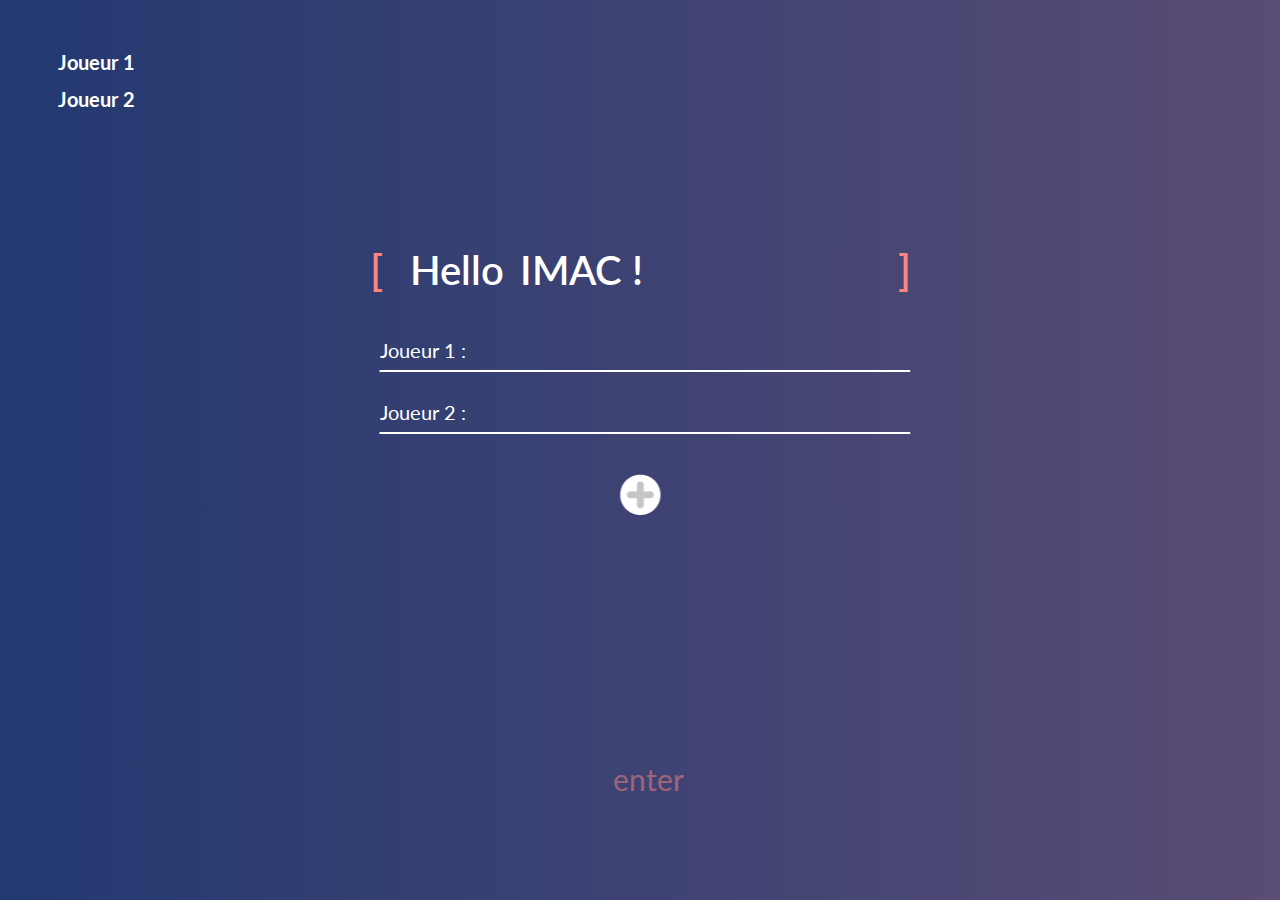
<file: VERSION FINALE/index.html>
<!DOCTYPE html>
<html>
	<head>
		<meta charset="UTF-8">
		<meta name="viewport" content="width=device-width, initial-scale=1.0, maximum-scale=1.0, user-scalable=no">
	    <title>Random games</title>
	    <link href="https://fonts.googleapis.com/css?family=Lato" rel="stylesheet">
	    <link rel='stylesheet' type='text/css' href='styles/style.css'/>
	</head>
	<body>
		<div id="joueur">
			<h1 class="name" id="name"> Joueur 1 </h1>
			<h1 class="name2" id="name2"> Joueur 2 </h1>
		</div>
		<div class="content">
      		<div class="content__container">
       			<p class="content__container__text"> Hello </p>
      			<ul class="content__container__list">
		        	<li class="content__container__list__item"> IMAC ! </li>
		        	<li class="content__container__list__item"> bob ! </li>
		        	<li class="content__container__list__item"> users ! </li>
		        	<li class="content__container__list__item"> everybody ! </li>
        		</ul>
     		</div>
	    	<form id="form" method="post" onsubmit="return false;">
	            <ul id="ul">
	                <li class="bold"> Joueur 1 : <input id="inputName" name="name" type="text" value=""> </li>
	                <li class="bold"> Joueur 2 : <input id="inputName2" name="name2" type="text" value=""> </li>
	            </ul>
	            <input id="submit" type="image" src="images/cross.png" >
	        </form>
        </div>
    	<div class="button">
       		<a href="page2.html" class="enter"> enter </a>
    	</div>
    	<script type="text/javascript" src="js/index.js"></script>
	</body>
</html>
</file>
<file: VERSION FINALE/styles/style.css>
/*------------------------------------*\
  #STYLE DE LA PAGE D'ACCUEIL
\*------------------------------------*/

body{
	width: 100%;
	height: 100%;
	background: linear-gradient(270deg, #ff8680, #223971);
	background-size: 400% 400%;
    animation: AnimationName 10s ease infinite;
}

@keyframes AnimationName{ 
    0%{
        background-position:0% 50%
    }
    50%{
        background-position:100% 50%
    }
    100%{
        background-position:0% 50%
    }
}

#joueur{
    margin:50px;
}

h1{
    color:white;
    font-size: 20px;
    font-family: 'Lato', sans-serif;
}

.content{
	position: absolute;
    top: 50%;
    left: 50%;
    -webkit-transform: translate(-50%, -50%);
    transform: translate(-50%, -50%);
    height: 400px;
    overflow: hidden;
    font-family: 'Lato', sans-serif;
    font-size: 40px;
    line-height: 40px;
    color: white;
}

.content__container{
	font-weight: 600;
    overflow: hidden;
    height: 40px;
    padding: 0 40px;
}

.content__container:before{
	content: '[';
    left: 0;
}

.content__container:after{
	content: ']';
    position: absolute;
    right: 0;
}

.content__container:after, .content__container:before{
	position: absolute;
    top: 0;
    color: #ff8680;
    font-size: 42px;
    line-height: 40px;
    -webkit-animation-name: opacity;
    -webkit-animation-duration: 2s;
    -webkit-animation-iteration-count: infinite;
    animation-name: opacity;
    animation-duration: 2s;
    animation-iteration-count: infinite;
}

.content__container__text{
    display: inline;
    float: left;
    margin: 0;
}

.content__container__list{
    margin-top: 0;
    padding-left: 110px;
    text-align: left;
    list-style: none;
    -webkit-animation-name: change;
    -webkit-animation-duration: 10s;
    -webkit-animation-iteration-count: infinite;
    animation-name: change;
    animation-duration: 10s;
    animation-iteration-count: infinite;
}

.content__container__list__item{
    line-height: 40px;
    margin: 0;
}

.button{
    text-align: center;
    margin-top: 650px;
}

.button a {
    text-decoration: none;
    color: #ff8680;
    outline: none;
    font-family: 'Lato', sans-serif;
    font-size: 30px;
    opacity: 0.5;
}

/* FORMULAIRE */

form {
    box-sizing: border-box;
    width: 100%;
    justify-content: space-between;
}

ul {
    padding: 0;
}

.bold {
    list-style-type: none;
    margin: 20px 0;
    font-size: 20px;
    position: relative;
    margin-left: 10px;
    border-bottom: 2px solid #fff;
}

input{
    background: none !important;
    border: 2px solid #fff;
}

input[type=text] {
    width: 300px;
    color: #fff;
    border: none;
}

#submit{
    border:none;
    margin-left:250px;
    margin-right:250px;
}

/* ANIMATION DU TEXTE DE LA PAGE D'ACCUEIL */
@-webkit-keyframes opacity{
	0%, 100%{
    	opacity: 0;
    }
  	50%{
    	opacity: 1;
    }
}

@-webkit-keyframes change{
    0%, 12.66%, 100%{
    	-webkit-transform: translate3d(0, 0, 0);
        transform: translate3d(0, 0, 0);
    }
    16.66%, 29.32%{
    	-webkit-transform: translate3d(0, -25%, 0);
        transform: translate3d(0, -25%, 0);
    }
    33.32%,45.98%{
    	-webkit-transform: translate3d(0, -50%, 0);
        transform: translate3d(0, -50%, 0);
    }
    49.98%,62.64%{
     	-webkit-transform: translate3d(0, -75%, 0);
        transform: translate3d(0, -75%, 0);
    }
    66.64%,79.3%{
    	-webkit-transform: translate3d(0, -50%, 0);
        transform: translate3d(0, -50%, 0);
    }
    83.3%,95.96%{
    	-webkit-transform: translate3d(0, -25%, 0);
        transform: translate3d(0, -25%, 0);
    }
}

/*------------------------------------*\
  #RESPONSIVE
\*------------------------------------*/

@media (max-width: 768px) { 
    #form{
        width:400px;
    }

    .bold{
        width:100%;
    }

    #submit{
    margin-left:200px;
    margin-right:200px;
    }
}
</file>
